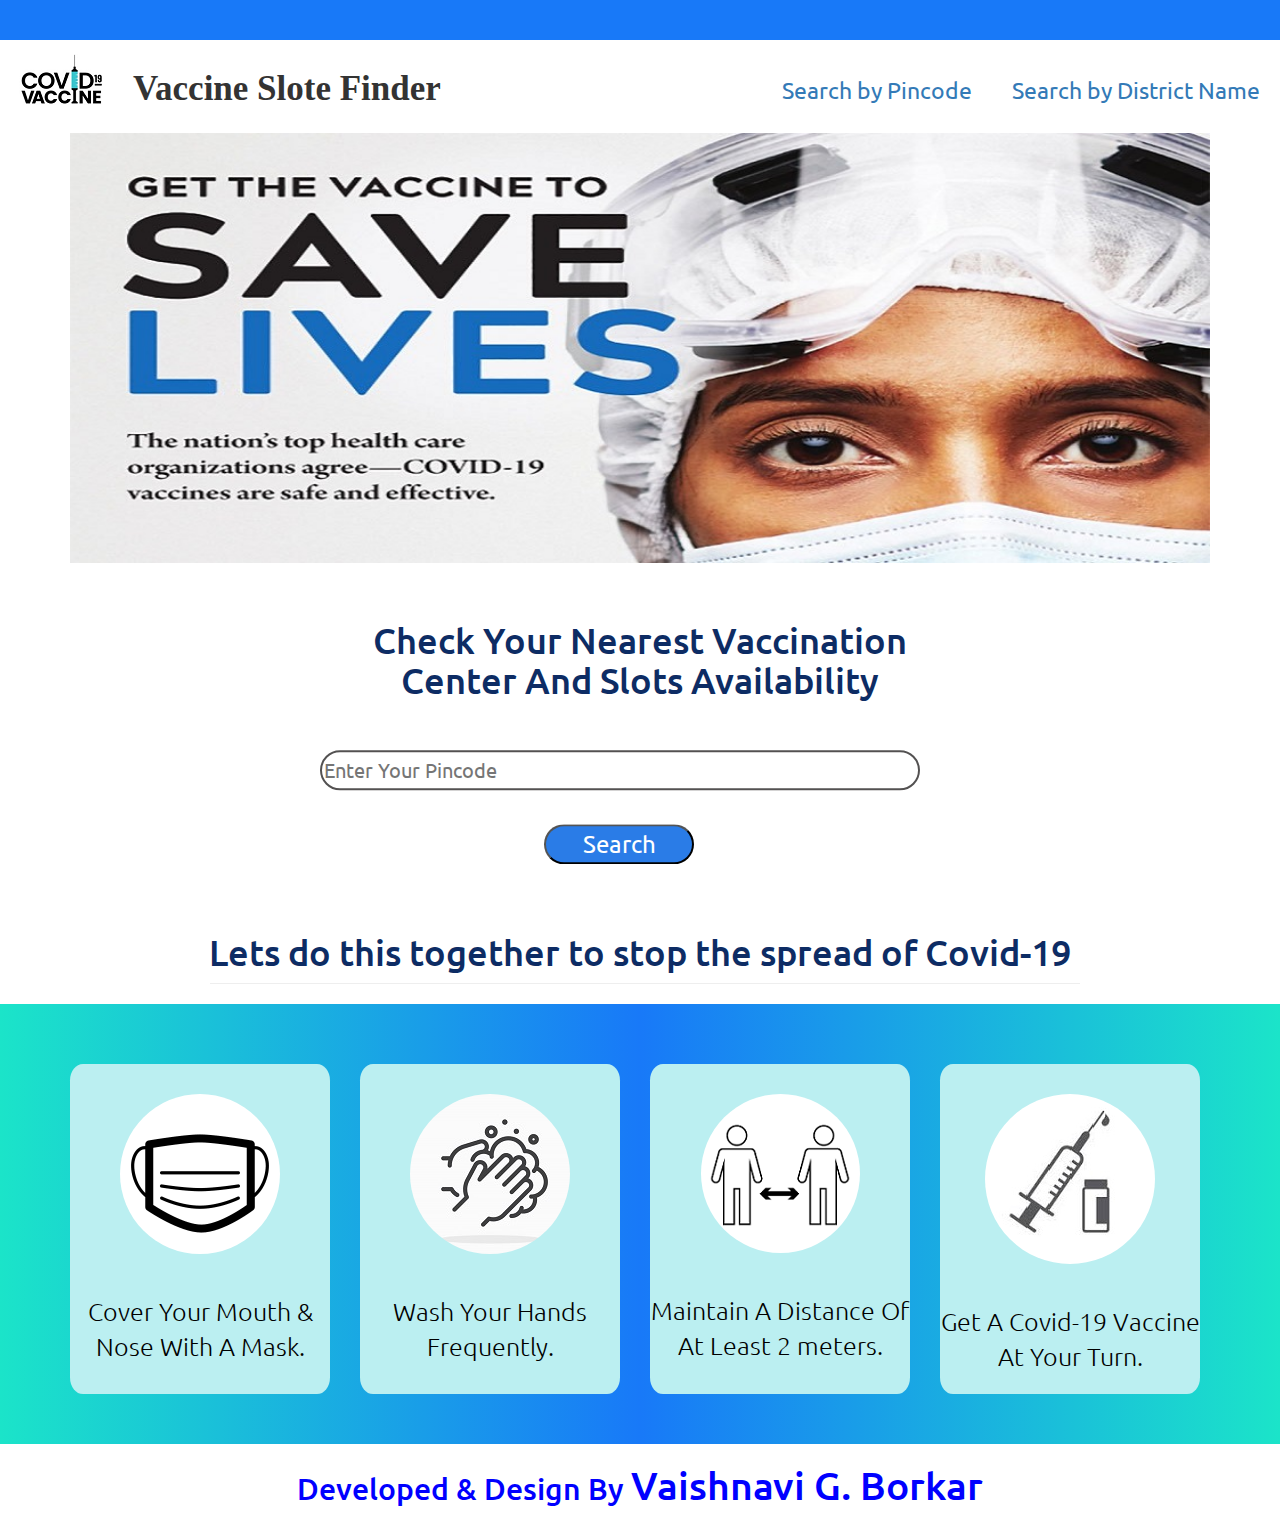
<file: index.html>
<!DOCTYPE html>
<html lang="en">
<head>
    <meta charset="UTF-8">
    <meta http-equiv="X-UA-Compatible" content="IE=edge">
    <meta name="viewport" content="width=device-width, initial-scale=1.0">
    <!-- adding favicon -->
    <link rel="icon" href="./images/favicon.png" type="image/x-icon">
    <title>CoWIN-CloNE</title>
  <!-- font-fmili -->
  <link rel="preconnect" href="https://fonts.googleapis.com">
<link rel="preconnect" href="https://fonts.gstatic.com" crossorigin>
<link href="https://fonts.googleapis.com/css2?family=Merriweather&family=Ubuntu&display=swap" rel="stylesheet">

       <link rel="stylesheet" href="cowin.css">
<link rel="stylesheet" href="https://maxcdn.bootstrapcdn.com/bootstrap/3.3.7/css/bootstrap.min.css" integrity="sha384-BVYiiSIFeK1dGmJRAkycuHAHRg32OmUcww7on3RYdg4Va+PmSTsz/K68vbdEjh4u" crossorigin="anonymous">
</head>
</head>
<body>
      <header id="main-header"  style="background-color: rgb(24, 121, 248);height:40px;">
        <!-- <div class="upperdiv">
           <a href="https://github.com/VaishnaviBorkar/" class="link" style="text-decoration: none;">
               <img src="https://img.icons8.com/material-outlined/24/000000/github.png"/>
               </a>
           <a href="tel:+8999837751" class="link" style="margin-right: 25px;">
            <img src="https://img.icons8.com/material-sharp/24/000000/phone.png"/>
           </a>
        </div> -->
     </header>
        <div class="container-fluid">
            <img src="./images/vaccine.png" alt="covid image";>
            <h1 id="header-title">Vaccine Slote Finder</h1>
              <ul class="nav navbar-nav navbar-right" id="nav">
                <li><a href="#searchPin" id="pin_link">Search by Pincode</a></li>
                <li><a href="district.html" id="district_link">Search by District Name</a></li>
            </ul>
 </div>
 <!-- about starts -->
<div  class="container" id="about">
              <!-- <img class="mySlides" src="./images/back-2.png" style="height:50vh;"></img> -->
               <img class="mySlides" src="./images/back3.jpg" style="width:100%" alt="something went wrong" class="bacck_im"></img>
               <img class="mySlides" src="./images/tybs-banner-vaccine-1681x492-a.jpg" style="width:100%" alt="something went wrong" class="bacck_im"></img>
               <img class="mySlides" src="./images/back4.png" style="width:100%" alt="something went wrong" class="bacck_im"></img>
               <img class="mySlides" src="./images/back2.jpg" style="width:100%" class="bacck_im"></img>
</div>
<!--  Search box & button -pincode-->
  <!-- Search Resule by Pincode -->
  <div id="searchPin">
<div class="container-search">
      <div class="searchBox">
                <h1 style="color: rgb(13, 44, 100);">
                    Check Your Nearest Vaccination Center And Slots Availability</h1>
            <input type="search" placeholder="Enter Your Pincode" id="input-pin"><br>
             <span id="validation_message">                
            </span> <br>
            <button id="by-pin-btn" >Search</button>
      </div>
</div>
</div>
<div class="container" id="result">
    <!-- <h1 class="result-heading">g</h1> -->
  
</div>

        <div class="container" id="parent-box">
               <!-- Search Resule by Pincode -->
<!-- <div class="container" id="result"> --> 
        </div>

        <div style="margin-bottom: 20px;" id="inst"> 
        <h1 style="color: rgb(13, 44, 100);" class="header">
            Lets do this together to stop the spread of Covid-19 </h1>
        <hr style="margin:0px 200px 0px  210px;">
        </div>
          <div class="footer">
         <div class="instruction" id="ware-mask">
             <div>
                <img src="images/ware-mask.png" class="ins-img">
                 
                 <p class="lead">Cover Your Mouth & Nose With A Mask.</p>
             </div>

         </div>
         <div class="instruction" id="wash-hand">
            <div>
                <img src="images/wash-hands.png" class="ins-img">
                <p class="lead"> 
                    Wash  Your  Hands Frequently.</p>
            </div>
             
        </div>
        <div class="instruction" id="distance">
            <div>
                <img src="images/distancing.png" class="ins-img">
                <p class="lead">Maintain A Distance Of At Least 2 meters.</p>
            </div>
             
        </div>
        <div class="instruction" id="get-vaccin">
            <div>
                <img src="images/get vaccinated.png" class="ins-img">
                <p class="lead">Get A Covid-19 Vaccine At Your Turn.</p>
            </div>

        </div>
        </div>
        <div>
            <h2 style="text-align: center;color:blue";>Developed & Design By 
                <span style="font-size:130%;">Vaishnavi G. Borkar</span></h2>
        </div>
        <script src="cowin-clone.js"></script>
        <!-- <script src="district.js"></script> -->
</body>
</html>
</file>
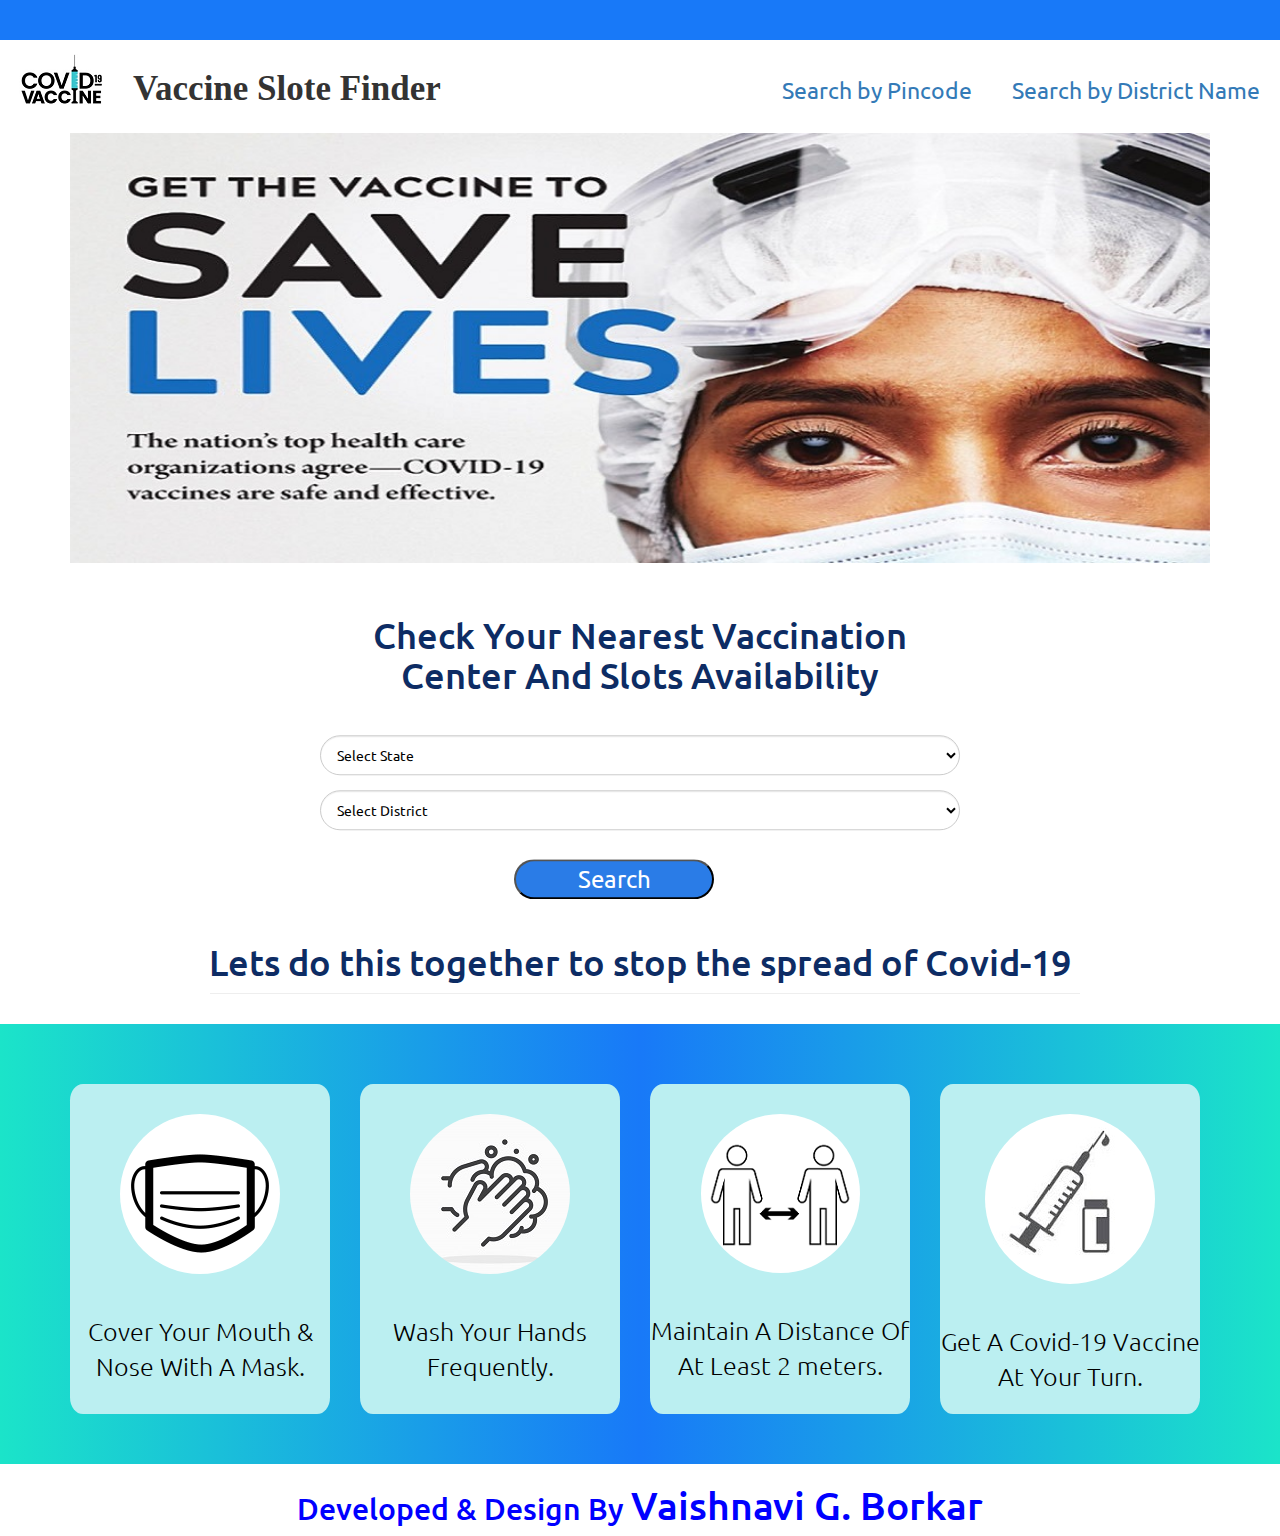
<file: district.html>
<!DOCTYPE html>
<html lang="en">
<head>
    <meta charset="UTF-8">
    <meta http-equiv="X-UA-Compatible" content="IE=edge">
    <meta name="viewport" content="width=device-width, initial-scale=1.0">
    <!-- adding favicon -->
    <link rel="icon" href="./images/favicon.png" type="image/x-icon">
    <title>CoWIN-CloNE-2</title>
  <!-- font-fmili -->
  <link rel="preconnect" href="https://fonts.googleapis.com">
<link rel="preconnect" href="https://fonts.gstatic.com" crossorigin>
<link href="https://fonts.googleapis.com/css2?family=Merriweather&family=Ubuntu&display=swap" rel="stylesheet">

       <link rel="stylesheet" href="cowin.css">
  <!-- bootstrap 3 -->
<link rel="stylesheet" href="https://maxcdn.bootstrapcdn.com/bootstrap/3.3.7/css/bootstrap.min.css" integrity="sha384-BVYiiSIFeK1dGmJRAkycuHAHRg32OmUcww7on3RYdg4Va+PmSTsz/K68vbdEjh4u" crossorigin="anonymous">
</head>
<body>
      <header id="main-header"  style="background-color: rgb(24, 121, 248);height:40px;">
        <!-- <div class="upperdiv">
           <a href="https://github.com/VaishnaviBorkar/" class="link" style="text-decoration: none;">
               <img src="https://img.icons8.com/material-outlined/24/000000/github.png"/>
               </a>
           <a href="tel:+8999837751" class="link" style="margin-right: 25px;">
            <img src="https://img.icons8.com/material-sharp/24/000000/phone.png"/>
           </a>
        </div> -->
     </header>
        <div class="container-fluid" >
            <img src="./images/vaccine.png" alt="covid image";>
            <h1 id="header-title">Vaccine Slote Finder</h1>
              <ul class="nav navbar-nav navbar-right" id="nav">
                <li><a href="index.html" id="pin_link">Search by Pincode</a></li>
                <li><a href="#searchDistrict" id="district_link">Search by District Name</a></li>
            </ul>
 </div>
 <!-- about starts -->
<div  class="container" id="about">
               <img class="mySlides" src="./images/back3.jpg" style="width:100%"> </img>
               <img class="mySlides" src="./images/tybs-banner-vaccine-1681x492-a.jpg" style="width:100%"></img>
                <img class="mySlides" src="./images/back4.png" style="width:100%"></img>
                <img class="mySlides" src="./images/back4.png" style="width:100%"></img>
</div>
  <!-- Search Resule by Districts -->
  <div  id="searchDistrict">
<div class="container-search" >
    <div id="districtSearchBox" class="searchBox" >
        <h1 style="color: rgb(13, 44, 100);">
            Check Your Nearest Vaccination Center And Slots Availability</h1>
            <div class="form-group">
                <!-- <label for="states-label">Select State : </label> -->
                <select id="sel-State" class="form-control">
                    <option id="first-child">Select State</option>
                </select>
                <!-- <span id="validation_message"> hhh</span> -->
            </div>
            <div class="form-group" >
                <!-- <label for="district-label">Select District : </label> -->
                <select class="form-control" id="sel-districts">
                  <option>Select District</option>
                 
            </select>
            <span id="validation_message"></span>
            </div>
        <div>
            <button type="submit" id="search-btn">
                Search
            </button>
        </div>

    </div>

</div>
</div>
        <div class="container" style="margin-top:10px;" id="result">
           
          
        </div>

        <div class="container" id="parent-box" >
          
               
           
               <!-- Search Resule by District -->
        <!-- <div class="container" id="result"> --> 
        </div>

        <div style="margin-bottom: 30px;" id="inst"> 
        <h1 style="color: rgb(13, 44, 100);" class="header">
            Lets do this together to stop the spread of Covid-19 </h1>
        <hr style="margin:0px 200px 0px  210px;">
        </div>
          <div class="footer">
         <div class="instruction" id="ware-mask">
             <div>
                <img src="images/ware-mask.png" class="ins-img">
                 
                 <p class="lead">Cover Your Mouth & Nose With A Mask.</p>
             </div>

         </div>
         <div class="instruction" id="wash-hand">
            <div>
                <img src="images/wash-hands.png" class="ins-img">
                <p class="lead"> 
                    Wash  Your  Hands Frequently.</p>
            </div>
             
        </div>
        <div class="instruction" id="distance">
            <div>
                <img src="images/distancing.png" class="ins-img">
                <p class="lead">Maintain A Distance Of At Least 2 meters.</p>
            </div>
             
        </div>
        <div class="instruction" id="get-vaccin">
            <div>
                <img src="images/get vaccinated.png" class="ins-img">
                <p class="lead">Get A Covid-19 Vaccine At Your Turn.</p>
            </div>

        </div>
        </div>
        <div>
            <h2 style="text-align: center;color:blue";>Developed & Design By 
                <span style="font-size:130%;">Vaishnavi G. Borkar</span></h2>
        </div>
        <script src="district.js"></script>
</body>
</html>
</file>
<file: cowin.css>
*{
    /* font-family: 'Merriweather', serif; */
font-family: 'Ubuntu', sans-serif;
font-size:x-large;
}
h1{
    text-align: center;
   /* font-family:Georgia, 'Times New Roman', Times, serif; */
}
.upperdiv{
 height:50px;
 text-align:right;
}
.link{
    text-decoration: none;
}
a{
    position: relative;
    font-size: 23px;
    color: blue;
    margin: 25px 5px 0px 5px;
}
#header-title{
    text-align: center;
    font-size:35px;
    display:inline;
    position: absolute;
    margin:30px 0px 10px 25px;
    font-family:Georgia, 'Times New Roman', Times, serif;
    font-weight: 800;
    /* color: rgb(8, 12, 231); */
}
#about{
    height:420px;
    /* background-color: teal; */
}
.mySlides{
    height:430px;
}

/* decorate buttons & textboxcs*/
.container-search{
    align-items: center;
    position: relative;
    margin-top:10px;
    height:350px;
}
.searchBox{
    position:absolute;
    left:50%;
    top:50%;
    transform:translate(-50%,-50%);
}
#input-pin{
border-radius: 20px;
outline: none;
border-style: solid;
border-width: 2px;
width:600px;
height:40px;
border-color:rgb(83, 81, 81);
margin-top:40px;
font-size: 20px;
}

#by-pin-btn{
outline: none;
width:150px;
height:40px;
margin:0px 0px 10px 35%;
border-radius: 20px;
background-color: rgb(42, 124, 231);
color: white;
}
#by-pin-btn:hover{
    background-color: rgb(31, 8, 92);
   color: white;
   
}
#validation_message{
    margin:2%; 
    color:rgb(211, 23, 23);
    font-size:18px
}
#parent-box{
    justify-content: center;
}
.box{
     position:relative;
     border-radius: 10px;
    color:blacks;
    width:70%; 
     left:16%;
    top:50%; 
    background-color: bisque;
}
.name{
    /* display:inline; */
    /* float:left; */
    background-color: rgb(243, 237, 230);
    /* padding:10px 10px 0px 10px; */
    color:blue;
}

.address{
    padding:10px 20px 10px 20px;
}
.vaccine-type
{
    padding:10px 20px 0px 20px;
    /* float:left; */
}
.available_capacity{
    padding:10px 20px 0px 20px;
}
.fees-type{
    /* margin-left:50%; */
     display:block;
     float:right;
     background-color: green;
     border-radius: 20px;
     color:white;
     text-align: center;
     margin-right:  100px;
     padding-top: 5px;
     width:80px;
     height:40px;
     
 }  
.age-limit{
    margin-top: 10px;
    padding:10px 20px 0px 20px;
    color:red;
    font-size:20px;
}
.dose-1
{
    color:rgb(98, 36, 36);
    padding:10px 20px 0px 20px;
}
.dose-2{
    padding:10px 20px 20px 20px;
    color:rgb(98, 36, 36)
}

.footer{
    display:flex;
    flex-direction: row;
    /* height:320px; */
    justify-content: space-between;
    min-height: 400px;
    text-align: center;
    flex-wrap: wrap;
    padding:50px 60px 50px 60px;
    /* background-color:rgb(24, 121, 248); */
    background: linear-gradient(to right, rgb(27, 228, 201),rgb(24, 121, 248),rgb(27, 228, 201));
}
#ware-mask{
    flex:1;
    padding-top: 30px;
    border-radius: 5%;
    background-color: rgb(187, 239, 241);
    margin: 10px 20px 0px 10px;
}
#wash-hand{
    flex:1;
    padding-top: 30px;
    border-radius: 5%;
    background-color:rgb(187, 239, 241);
    margin: 10px 20px 0px 10px;

}
#distance{
    flex:1;
    padding-top: 30px;
    border-radius: 5%;
    background-color:rgb(187, 239, 241);
    margin: 10px 20px 0px 10px;

} 
#get-vaccin{
    flex:1;
    padding-top: 30px;
    border-radius: 5%;
    background-color:rgb(187, 239, 241);
    margin: 10px 20px 0px 10px;

} 
.instruction p{
    margin-top: 40px;
   color: black;
   font-size: 25px;
}
/* district */
#sel-State{
    margin-top: 40px;
    border-radius: 20px;
    height:40px;
    color:black
}
#sel-districts{
    border-radius: 20px;
    height:40px;
    color:black
}
#search-btn{
    outline: none;
    width:200px;
    height:40px;
    position:absolute;
    left:46%;
    top:100%;
    transform:translate(-50%,-50%);
    border-radius: 20px;
    background-color: rgb(42, 124, 231);
    color: white;
    }
    #search-btn:hover{
        background-color: rgb(23, 202, 23);
        color: black;
    }
     
    /* mobile display */
    @media(max-width:1040px)
    {
        #input-pin{
            width:300px;
            height:40px;
            margin-top:40px;
            }
            
#by-pin-btn{
    margin-left:23%;
}
  #header-title{
    font-size:25px;
    display:inline;
    position: absolute;
    margin:28px 10px 0px 10px
}
#nav{
    display: block;
    align-items: center;
    justify-content: center;
    /* margin:0px 20px 0px  20px; */
    text-align: center;
}
#search-btn{
    /* outline: none; */
    width:100px;
    height:40px;
    }
#searchDistrict{
    margin-top: 50px;
}
#inst{
    margin-top: 60px;
}
.result-heading{
    margin-top:60px;
}
.ins-img{
height:60px;
width:60px;
}
.footer{
    display:flex;
    flex-direction: column;
    height:50%;
}

}
</file>
